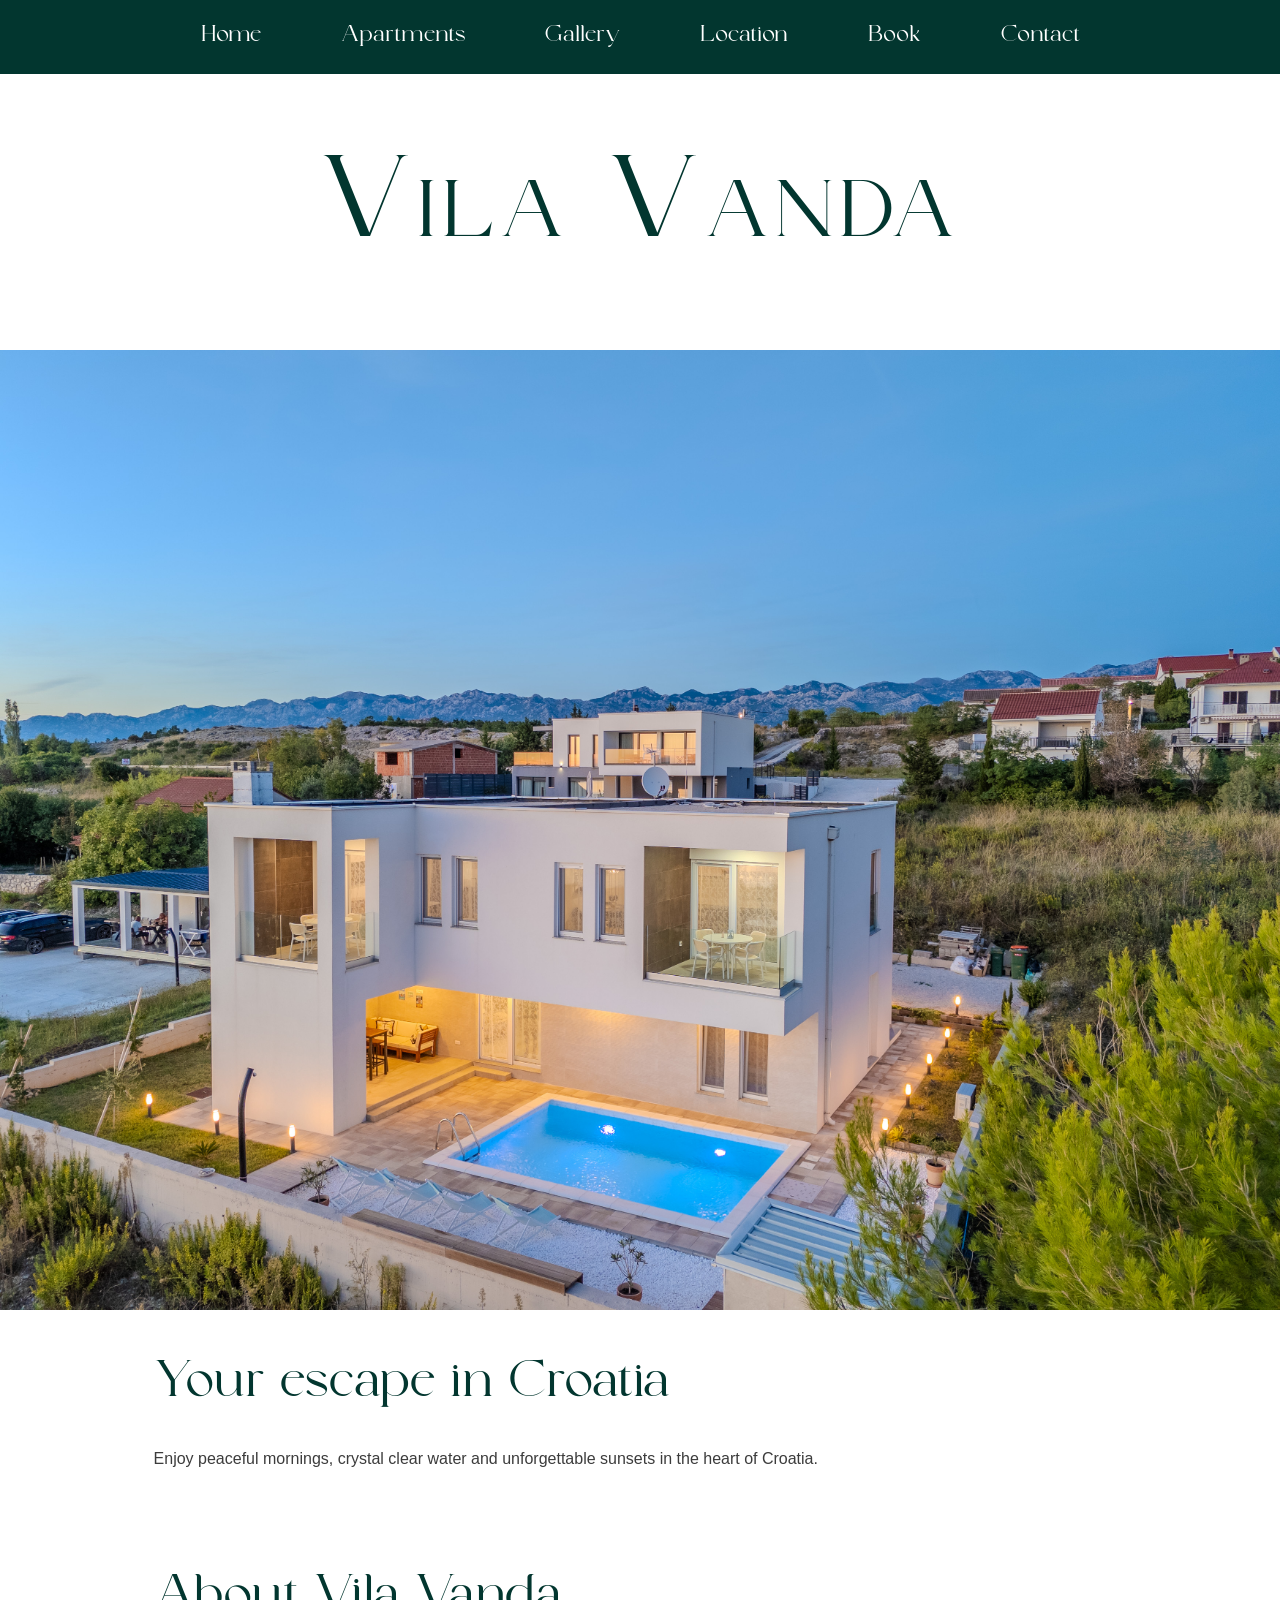
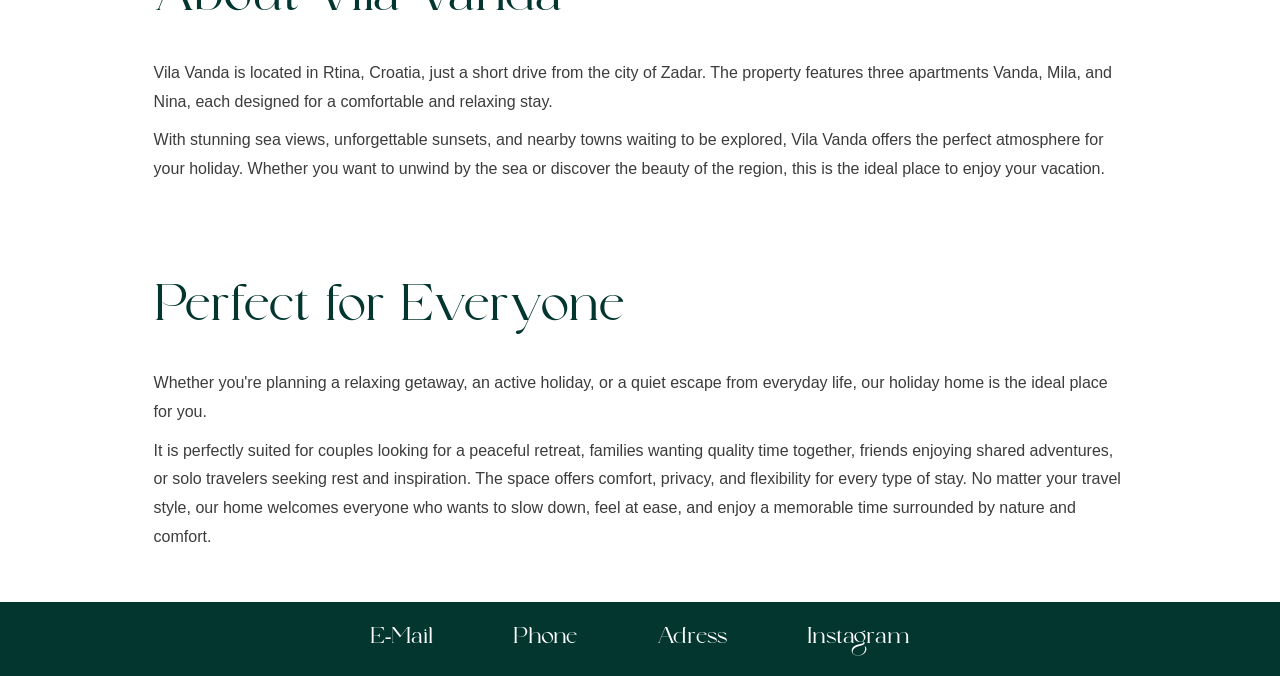
<file: index.html>
<html>

<head>
    <title>Vila Vanda</title>
    <link rel="stylesheet" href="./css/style.css">

</head>
<body>
    <header class="nav">

        <li><a href="#section-home"> Home </a></li>
        <li><a href="./seiten/apartments.html"> Apartments </a></li>
        <li><a href="./seiten/gallery.html"> Gallery </a></li>
        <li><a href="./seiten/location.html"> Location </a></li>
         <li><a href="./seiten/book.html">Book</a></li>
        <li><a href="./seiten/contact.html">Contact</a></li>
       

    </header>

    <h1>Vila Vanda</h1>
    
    <img src="./img/vanda-img/home.jpg" class="hero-image"></img>

    <section class="content" id="section-home">

        <h2>Your escape in Croatia</h2>

        <p>
            Enjoy peaceful mornings, crystal clear water and
            unforgettable sunsets in the heart of Croatia.
        </p>

    </section>

    <section class="content">

        <h2>About Vila Vanda</h2>

        <p>
            Vila Vanda is located in Rtina, Croatia, just a short drive from the city of Zadar. The property features
            three apartments Vanda, Mila, and Nina, each designed for a comfortable and relaxing stay.</p>
        <p>
            With stunning sea views, unforgettable sunsets, and nearby towns waiting to be explored, Vila Vanda offers
            the perfect atmosphere for your holiday. Whether you want to unwind by the sea or discover the beauty of the
            region, this is the ideal place to enjoy your vacation.

        </p>
    </section>

    <section class="content">
        <h2>Perfect for Everyone</h2>
        <p>
            Whether you're planning a relaxing getaway, an active holiday, or a quiet escape from everyday life, our
            holiday home is the ideal place for you.</p>
        <p>
            It is perfectly suited for couples looking for a peaceful retreat, families wanting quality time together,
            friends enjoying shared adventures, or solo travelers seeking rest and inspiration. The space offers
            comfort, privacy, and flexibility for every type of stay.
            No matter your travel style, our home welcomes everyone who wants to slow down, feel at ease, and enjoy a
            memorable time surrounded by nature and comfort.
        </p>
    </section>


</body>



<footer class="footer">
    <li><a href="mailto:villavandacroatia@gmail.com" target="_blank">E-Mail</a></li>
    <li><a href="tel:+385955333786">Phone</a></li>
    <li><a href="https://www.google.com/maps/place/Vila+Vanda/@44.3037436,15.2815402,16z/data=!4m6!3m5!1s0xa8ce085dac77c2d5:0x56944635d5dc67b!8m2!3d44.3037437!4d15.2843485!16s%2Fg%2F11xm6scsq9?entry=ttu&g_ep=EgoyMDI2MDUwNi4wIKXMDSoASAFQAw%3D%3D"target="_blank">Adress</a>
    </li>
    <li><a href="https://www.instagram.com/vila_vanda/" target="_blank">Instagram</a></li>
</footer>










</html>
</file>
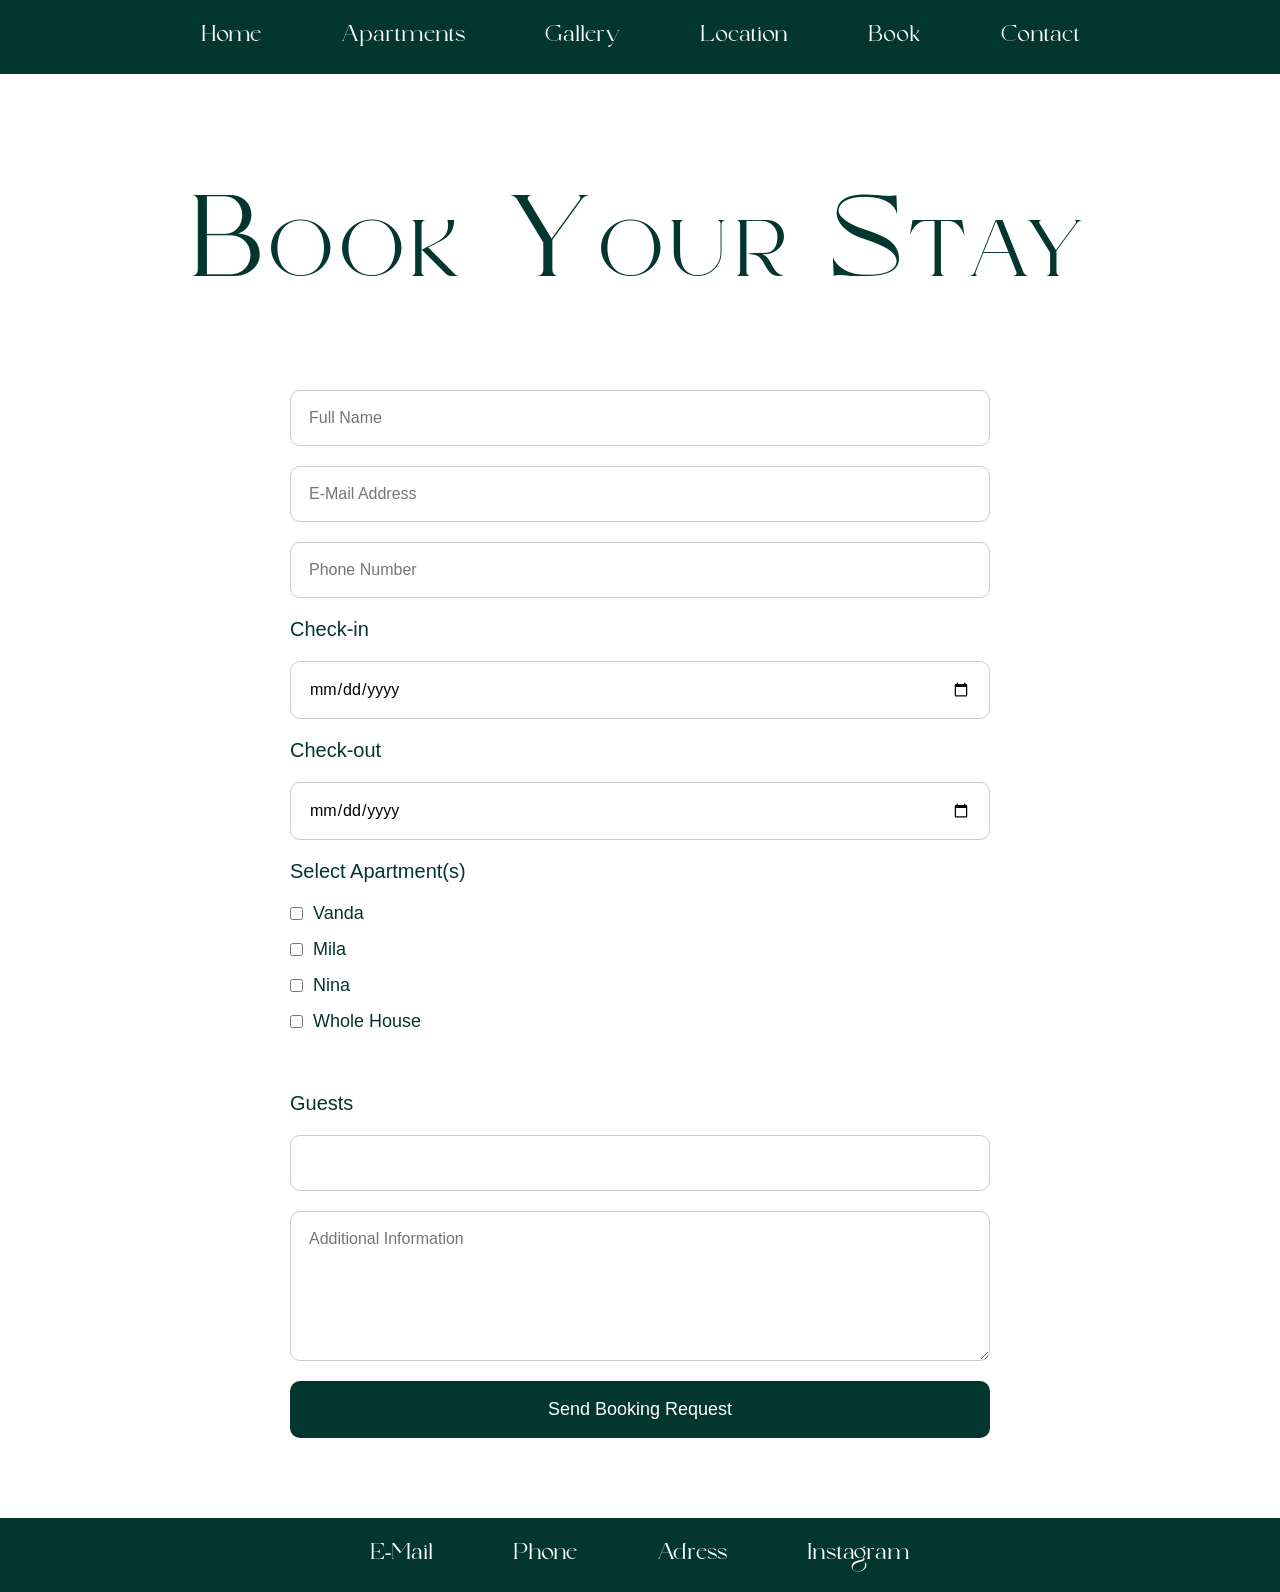
<file: seiten/book.html>
<html>

<head>

    <title>Book</title>
    <link rel="stylesheet" href="../css/style.css">
</head>


<body>
    <header class="nav">

        <li><a href="../vila-vanda.html"> Home </a></li>
        <li><a href="./apartments.html"> Apartments </a></li>
        <li><a href="./gallery.html"> Gallery </a></li>
        <li><a href="./location.html"> Location </a></li>
        <li><a href="./book.html">Book</a></li>
        <li><a href="./contact.html">Contact</a></li>

    </header>

    <section class="booking-section">

        <h1>Book Your Stay</h1>

        <form action="https://api.web3forms.com/submit" method="POST" class="booking-form">

            <input type="hidden" name="access_key" value="29c7bd7e-8845-421a-b748-42751c2fa36f">

            <input type="text" name="name" placeholder="Full Name" required>

            <input type="email" name="email" placeholder="E-Mail Address" required>

            <input type="tel" name="phone" placeholder="Phone Number" pattern="^[0-9+\s()-]+$"
                title="Only numbers, +, spaces, () and - are allowed" required>

            <label>Check-in</label>
            <input type="date" name="checkin" required>

            <label>Check-out</label>
            <input type="date" name="checkout" required>

            <label>Select Apartment(s)</label>

            <div class="apartment-options">

                <label>
                    <input type="checkbox" id="vanda" name="apartment[]" value="Vanda">
                    Vanda
                </label>

                <label>
                    <input type="checkbox" id="mila" name="apartment[]" value="Mila">
                    Mila
                </label>

                <label>
                    <input type="checkbox" id="nina" name="apartment[]" value="Nina">
                    Nina
                </label>

                <label>
                    <input type="checkbox" id="wholeHouse" name="apartment[]" value="Whole House">
                    Whole House
                </label>

            </div>
            <p id="warning" style="color: rgb(2,54,47); font-family: Arial; margin-top: 10px;"></p>

            <label>Guests</label>
            <input type="number" name="guests" min="1" max="12">

            <textarea name="message" placeholder="Additional Information"></textarea>

            <button type="submit">
                Send Booking Request
            </button>

        </form>

    </section>
    <script>
        const wholeHouse = document.getElementById("wholeHouse");
        const others = [
            document.getElementById("vanda"),
            document.getElementById("mila"),
            document.getElementById("nina")
        ];

        wholeHouse.addEventListener("change", function () {
            if (this.checked) {
                // andere deaktivieren
                others.forEach(cb => {
                    cb.checked = false;
                    cb.disabled = true;
                });
            } else {
                // wieder aktivieren
                others.forEach(cb => {
                    cb.disabled = false;
                });
            }
        });

        // optional: wenn andere angeklickt werden → whole house deaktivieren
        others.forEach(cb => {
            cb.addEventListener("change", () => {
                if (cb.checked) {
                    wholeHouse.checked = false;
                    wholeHouse.disabled = true;
                } else {
                    // wenn keiner mehr aktiv ist → whole house wieder erlauben
                    if (!others.some(c => c.checked)) {
                        wholeHouse.disabled = false;
                    }
                }
            });
        });
    </script>
    <script>
        const vanda = document.getElementById("vanda");
        const mila = document.getElementById("mila");
        const nina = document.getElementById("nina");
        const whole = document.getElementById("wholeHouse");
        const warning = document.getElementById("warning");

        function checkSelection() {
            const allThree = vanda.checked && mila.checked && nina.checked;

            if (allThree) {
                warning.textContent = "Please select Whole House instead.";
            } else {
                warning.textContent = "";
            }
        }

        // Event Listener auf alle 3
        [vanda, mila, nina].forEach(cb => {
            cb.addEventListener("change", checkSelection);
        });
    </script>
</body>

<footer class="footer">
    <li><a href="mailto:villavandacroatia@gmail.com" target="_blank">E-Mail</a></li>
    <li><a href="tel:+385955333786">Phone</a></li>
    <li><a href="https://www.google.com/maps/place/Vila+Vanda/@44.3037436,15.2815402,16z/data=!4m6!3m5!1s0xa8ce085dac77c2d5:0x56944635d5dc67b!8m2!3d44.3037437!4d15.2843485!16s%2Fg%2F11xm6scsq9?entry=ttu&g_ep=EgoyMDI2MDUwNi4wIKXMDSoASAFQAw%3D%3D"
            target="_blank">Adress</a>
    </li>
    <li><a href="https://www.instagram.com/vila_vanda/" target="_blank">Instagram</a></li>
</footer>

</html>
</file>
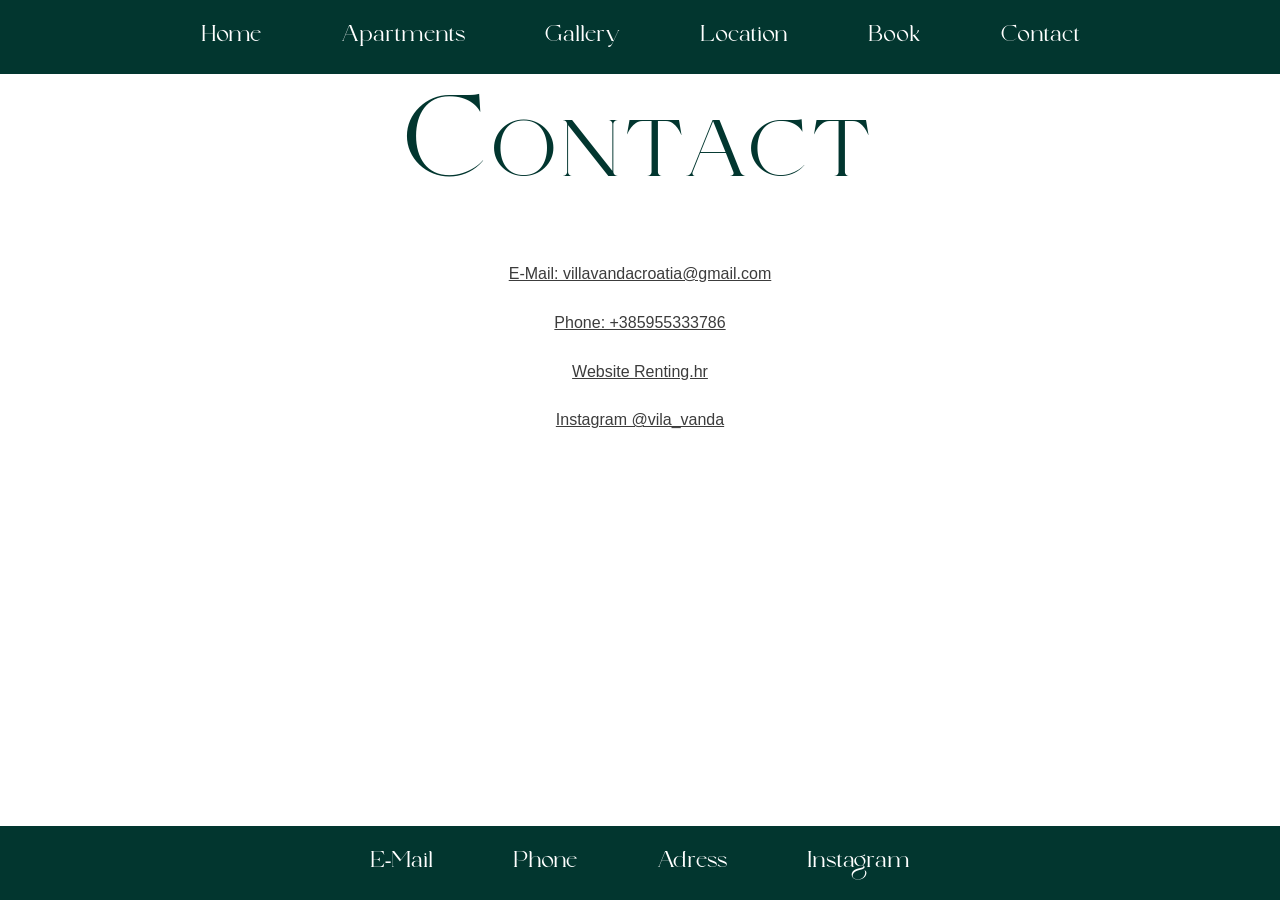
<file: seiten/contact.html>
<html>

<head>
    <title>Vila Vanda</title>
    <link rel="stylesheet" href="../css/style.css">
</head>

<body>
    <header class="nav">

        <li><a href="../vila-vanda.html"> Home </a></li>
        <li><a href="./apartments.html"> Apartments </a></li>
        <li><a href="./gallery.html"> Gallery </a></li>
        <li><a href="./location.html"> Location </a></li>
         <li><a href="./book.html">Book</a></li>
        <li><a href="#contact.html">Contact</a></li>
       

    </header>

    <h1 class="contact">Contact</h1>
    <p class="contact"><a href="mailto:villavandacroatia@gmail.com">E-Mail: villavandacroatia@gmail.com</a></p>
    <p class="contact"><a href="tel:+385955333786">Phone: +385955333786</a></p>
    <p class="contact"><a href="https://www.renting.hr/accommodation/apartment-vanda" target="_blank">Website Renting.hr</a></p>
    <p class="contact"><a href="https://www.instagram.com/vila_vanda/">Instagram @vila_vanda</a></p>

<footer class="footer">
    <li><a href="mailto:villavandacroatia@gmail.com" target="_blank">E-Mail</a></li>
    <li><a href="tel:+385955333786">Phone</a></li>
    <li><a href="https://www.google.com/maps/place/Vila+Vanda/@44.3037436,15.2815402,16z/data=!4m6!3m5!1s0xa8ce085dac77c2d5:0x56944635d5dc67b!8m2!3d44.3037437!4d15.2843485!16s%2Fg%2F11xm6scsq9?entry=ttu&g_ep=EgoyMDI2MDUwNi4wIKXMDSoASAFQAw%3D%3D"target="_blank">Adress</a>
    </li>
    <li><a href="https://www.instagram.com/vila_vanda/" target="_blank">Instagram</a></li>
</footer>
</body>










</html>
</file>
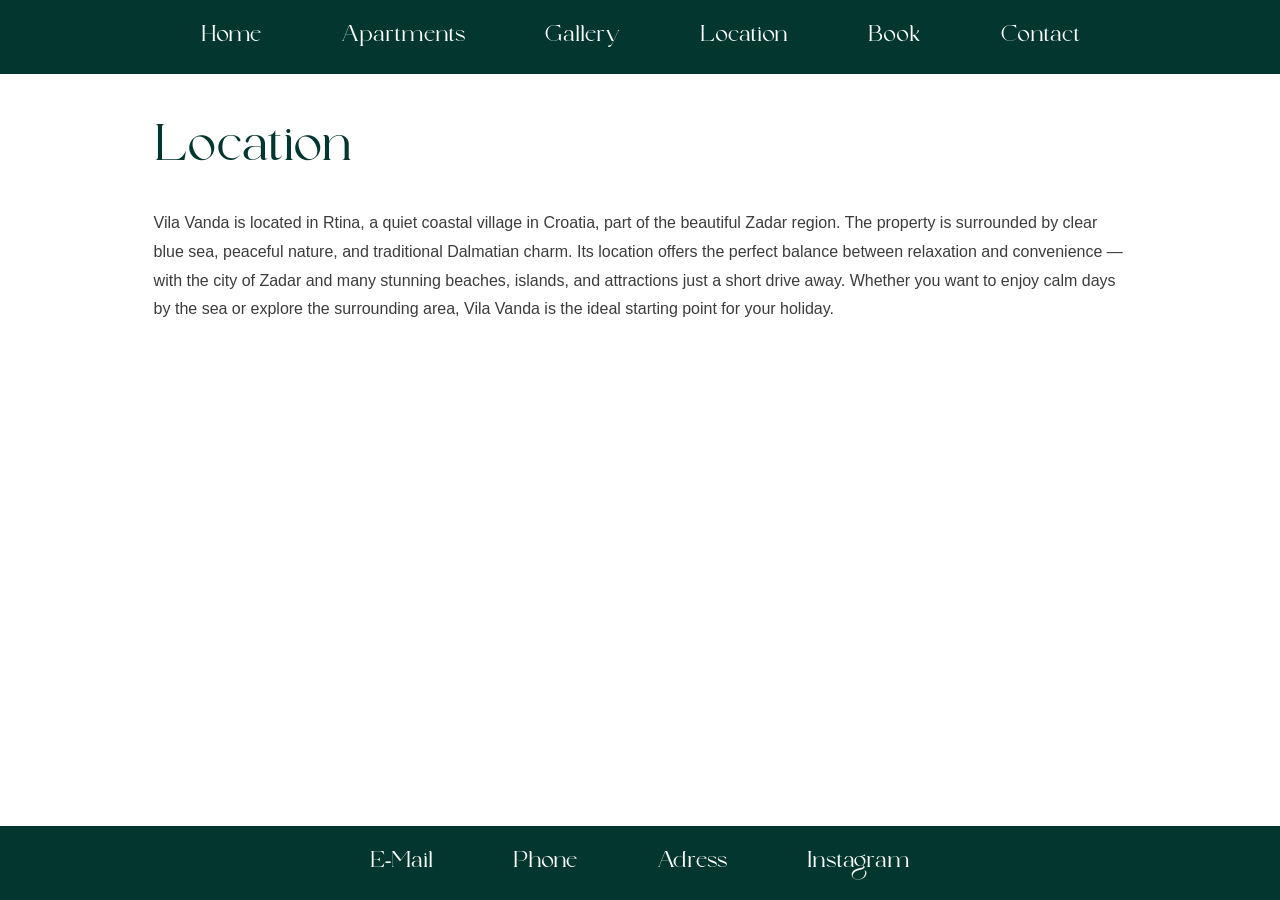
<file: seiten/location.html>
<html>

<head>
    <title>Location</title>
    <link rel="stylesheet" href="../css/style.css">
</head>


<body>
    <header class="nav">

        <li><a href="../vila-vanda.html"> Home </a></li>
        <li><a href="./apartments.html"> Apartments </a></li>
        <li><a href="./gallery.html"> Gallery </a></li>
        <li><a href="./location.html"> Location </a></li>
        <li><a href="./book.html">Book</a></li>
        <li><a href="./contact.html">Contact</a></li>

    </header>



    <section class="content">
        <h2>Location</h2>

        <p>Vila Vanda is located in Rtina, a quiet coastal village in Croatia, part of the beautiful Zadar region. The
            property is surrounded by clear blue sea, peaceful nature, and traditional Dalmatian charm.

            Its location offers the perfect balance between relaxation and convenience — with the city of Zadar and many
            stunning beaches, islands, and attractions just a short drive away.

            Whether you want to enjoy calm days by the sea or explore the surrounding area, Vila Vanda is the ideal
            starting point for your holiday.</p>
        <iframe
            src="https://www.google.com/maps/embed?pb=!1m14!1m8!1m3!1d5710.603813111269!2d15.2815402!3d44.3037436!3m2!1i1024!2i768!4f13.1!3m3!1m2!1s0xa8ce085dac77c2d5%3A0x56944635d5dc67b!2sVila%20Vanda!5e0!3m2!1sde!2sat!4v1778397189282!5m2!1sde!2sat"
            width="100%" height="450" style="border:0;" allowfullscreen="" loading="lazy"
            referrerpolicy="no-referrer-when-downgrade">
        </iframe>

    </section>






</body>
<footer class="footer">
    <li><a href="mailto:beladylike@gmail.com" target="_blank">E-Mail</a></li>
    <li><a href="tel:+385955333786">Phone</a></li>
    <li><a href="https://www.google.com/maps/place/Vila+Vanda/@44.3037436,15.2815402,16z/data=!4m6!3m5!1s0xa8ce085dac77c2d5:0x56944635d5dc67b!8m2!3d44.3037437!4d15.2843485!16s%2Fg%2F11xm6scsq9?entry=ttu&g_ep=EgoyMDI2MDUwNi4wIKXMDSoASAFQAw%3D%3D"
            target="_blank">Adress</a>
    <li><a href="https://www.instagram.com/vila_vanda/" target="_blank">Instagram</a></li>
    </li>
</footer>


</html>
</file>
<file: css/style.css>
* {
            margin: 0;
            padding: 0;
            box-sizing: border-box;
            scroll-behavior: smooth;
            scroll-margin-top: 50px;
        }

        header {
            background-color: rgb(2, 54, 47);
            z-index: 8;
            margin: 0;
            list-style: none;
            position: sticky;
            top: 0;
            padding: 2em;
            width: 100%;
            padding: 20px 0;
            margin: 0;
        }

        html,
        body {
            height: 100%;
        }

        body {
            min-height: 100vh;
            display: flex;
            flex-direction: column;
        }

        main,
        .content,
        .booking-section {
            flex: 1;
        }

        .nav {
            display: flex;
            flex-flow: row wrap;
            justify-content: center;
            align-items: center;
            gap: 40px;

        }

        .nav a {
            text-decoration: none;
            color: white;
            padding: 1em;
            font-size: 20px;
            font-family: Ansam;

        }

        h1 {
            font-family: Ansam, 'Times New Roman', Times, serif;
            font-weight: lighter;
            font-size: 100px;
            color: rgb(2, 54, 47);
            text-align: center;
            margin-top: 60px;
            margin-bottom: 50px;
            font-variant: small-caps;
            letter-spacing: 6px;


        }

        .hero-image {
            height: auto;
            width: 100%;

            object-fit: cover;

            display: block;

        }

        .content {
            padding-top: 40px;
            padding-bottom: 40px;
            padding-left: 12%;
            padding-right: 12%;
        }

        h2 {
            font-size: 45px;
            font-weight: lighter;

            color: rgb(2, 54, 47);

            margin-bottom: 20px;
            margin-top: 0px;

            font-family: Ansam, Georgia;
        }

        p {
            font-size: 16px;

            line-height: 1.8;

            color: rgb(60, 60, 60);

            font-family: Arial;
            margin-bottom: 10px;
        }

        footer {

            background-color: rgb(2, 54, 47);
            width: 100%;
            padding: 20px 0;
            margin-top: auto;
            list-style: none;
        }


        .footer a {
            text-decoration: none;
            color: white;
            font-size: 20px;
            padding: 1em;
            font-family: 'Ansam';


        }

        .footer {
            display: flex;
            flex-flow: row wrap;
            justify-content: center;
            align-items: center;
            gap: 40px;
        }

        @font-face {
            font-family: 'Ansam';
            src: url('../fonts/ansam/Ansam.ttf') format('truetype');
        }


        .apartment-img {
            width: 100%;
            object-fit: cover;
            display: block;

        }

        .image-gallery {
            display: flex;
            gap: 20px;
            overflow-x: auto;
            scroll-snap-type: x mandatory;
            padding-bottom: 20px;
        }

        .apartment-img {
            width: 500px;
            height: 350px;
            object-fit: cover;
            border-radius: 15px;
            flex-shrink: 0;
            scroll-snap-align: center;
        }

        .booking-section {
            padding: 80px 12%;
            display: flex;
            flex-direction: column;
            align-items: center;
            padding: 80px 12%;
        }

        .booking-form {
            width: 100%;
            max-width: 700px;
            display: flex;
            flex-direction: column;
            gap: 20px;

        }

        .booking-form input,
        .booking-form select,
        .booking-form textarea {
            padding: 18px;
            font-size: 16px;
            border: 1px solid #ccc;
            border-radius: 10px;
            font-family: Arial;
        }

        .booking-form textarea {
            min-height: 150px;
        }

        .booking-form button {
            background-color: rgb(2, 54, 47);
            color: white;
            border: none;
            padding: 18px;
            border-radius: 10px;
            font-size: 18px;
            cursor: pointer;
        }

        .booking-section h1 {
            text-align: center;
            margin-bottom: 50px;
            margin-top: 20px;
        }

        .booking-section label {
            font-family: Arial, Helvetica, sans-serif;
            font-size: 20px;
            color: rgb(2, 54, 47);
        }

        .apartment-options {
            display: flex;
            flex-direction: column;
            gap: 15px;
        }

        .apartment-options label {
            font-size: 18px;
            font-family: Arial;
            display: flex;
            align-items: center;
            gap: 10px;
        }

        .contact a {
            text-decoration: underline;
            color: rgb(60, 60, 60);


        }

        .contact {
            text-align: center;
            margin-bottom: 20px;
            margin-top: 0px;
        }

        .required-note {
            text-align: center;
            font-size: 14px;
            color: rgb(60, 60, 60);
            margin-bottom: 20px;
        }
</file>
